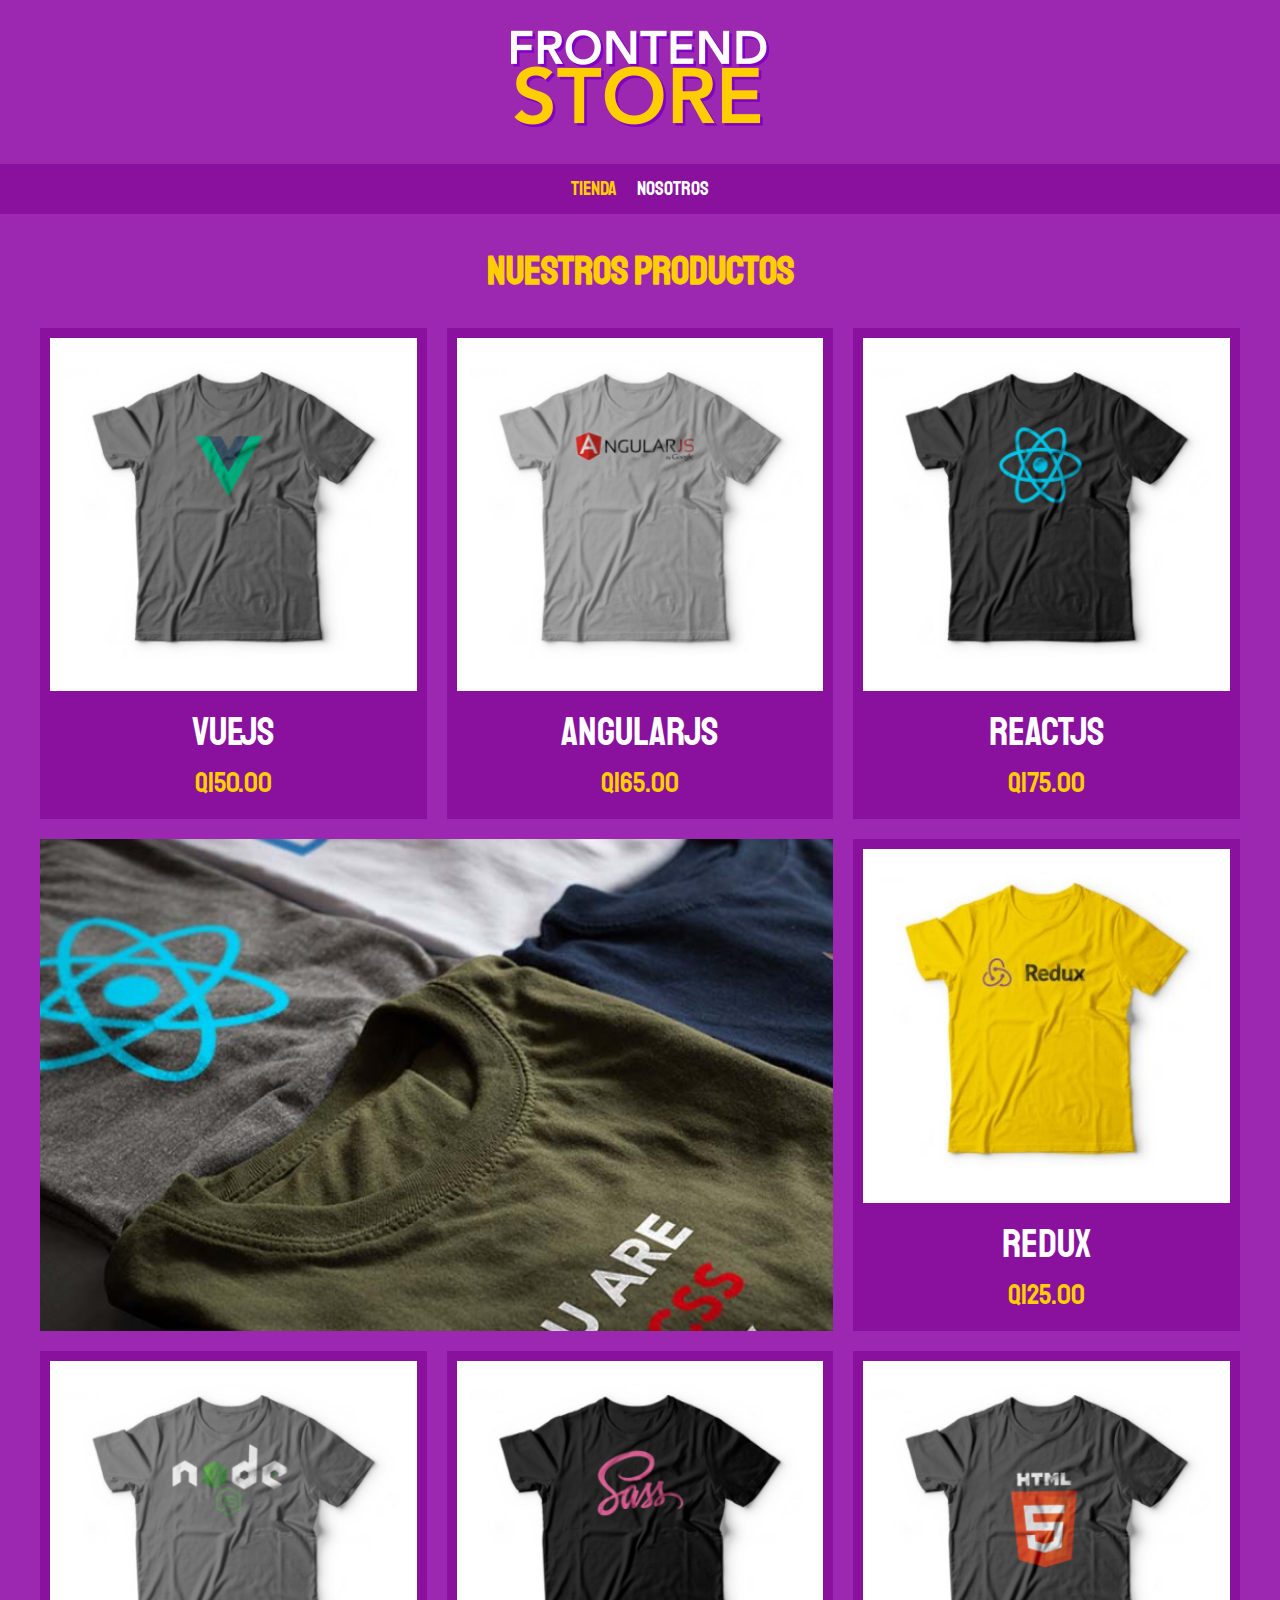
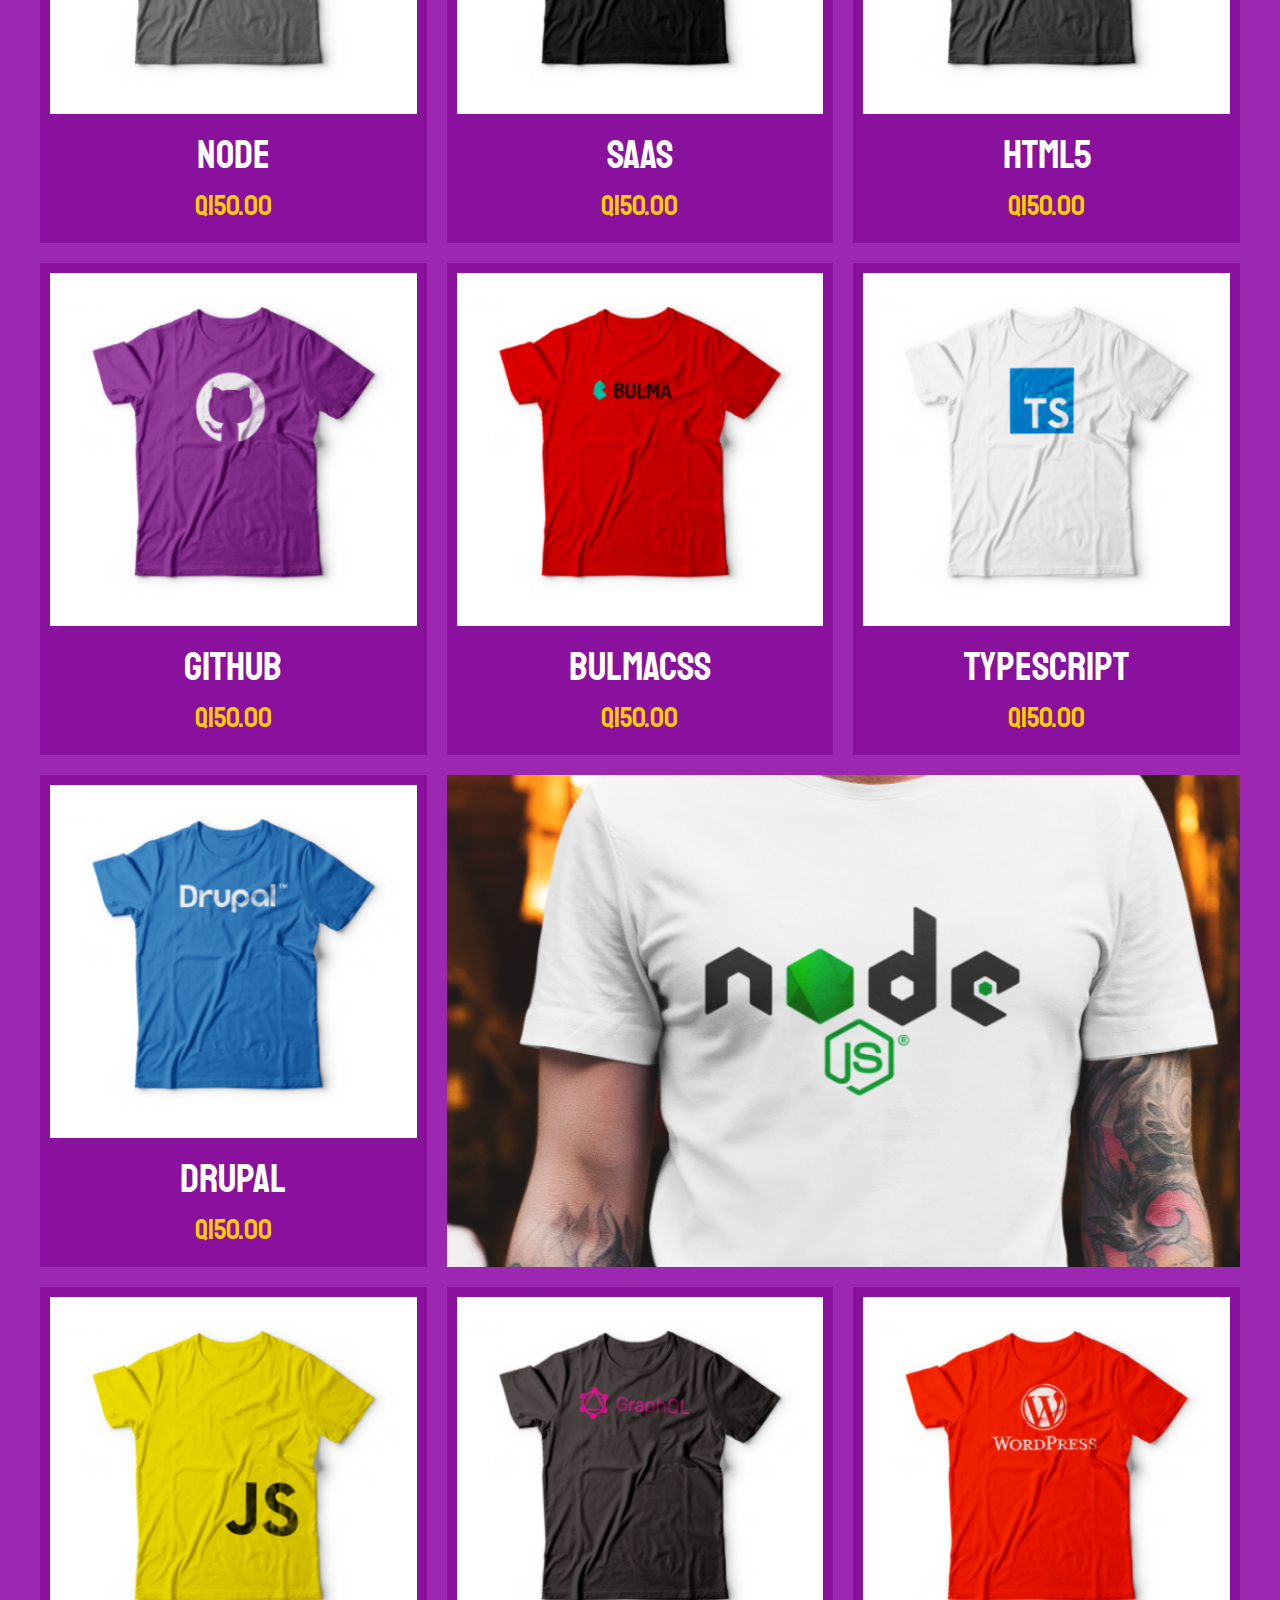
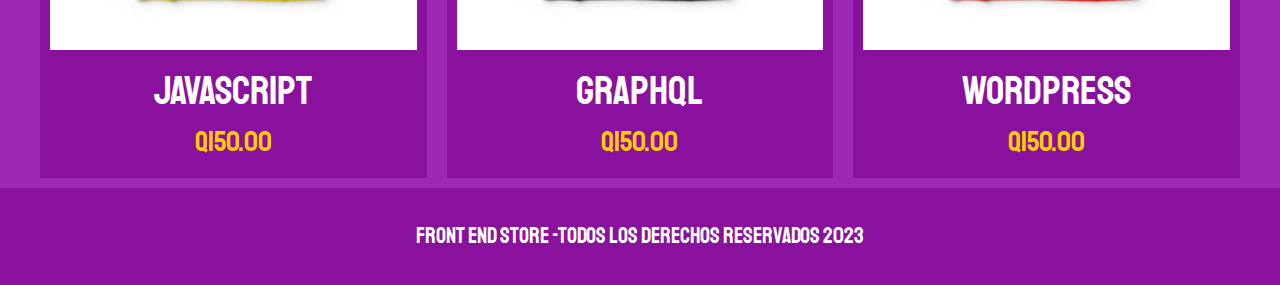
<file: index.html>
<!DOCTYPE html>
<html lang="en">
<head>
    <meta charset="UTF-8">
    <meta name="viewport" content="width=device-width, initial-scale=1.0">
    <link rel="stylesheet" href="./CSS/normalize.css">
    <link rel="preconnect" href="https://fonts.googleapis.com">
    <link rel="preconnect" href="https://fonts.gstatic.com" crossorigin>
    <link href="https://fonts.googleapis.com/css2?family=Staatliches&display=swap" rel="stylesheet"> 
    <link rel="stylesheet" href="./CSS/styles.css">
    <title>FrontEndStore</title>
</head>
<body>
        <header class="header">
           <a href="index.html">
            <img class="header__logo" src="img/logo.png" alt="Logotipo">
           </a>
        </header>
    
        <nav class="navegacion">
            <a class="navegacion__enlace navegacion__enlace--activo"href="index.html">Tienda</a>

            <a class="navegacion__enlace"href="nosotros.html">Nosotros</a>
        </nav>
        <main class="contenedor">
            <h1>Nuestros Productos</h1>

            <div class="grid">
                <div class="producto">
                    <a href="producto.html">
                        <img class="producto__imagen" src="img/1.jpg" alt="">
                        <div class="producto__informacion">
                            <p class="producto__nombre">VueJS</p>
                            <p class="producto__precio">Q150.00</p>
                        </div>
                    </a>
                </div> <!--Producto-->

                <div class="producto">
                    <a href="producto.html">
                        <img class="producto__imagen"src="img/2.jpg" alt="">
                        <div class="producto__informacion">
                        <p class="producto__nombre">AngularJS</p>
                        <p class="producto__precio">Q165.00</p>
                        </div>
                    
                    </a>
                </div> <!--Producto-->

                <div class="producto">
                    <a href="producto.html">
                        <img class="producto__imagen" src="img/3.jpg" alt="">
                        <div class="producto__informacion">
                            <p class="producto__nombre">ReactJS</p>
                            <p class="producto__precio">Q175.00</p>
                        </div>
                    </a>
                </div> <!--Producto-->

                <div class="producto">
                    <a href="producto.html">
                        <img class="producto__imagen" src="img/4.jpg" alt="">
                        <div class="producto__informacion">
                            <p class="producto__nombre">Redux</p>
                            <p class="producto__precio">Q125.00</p>
                        </div>
                    </a>
                </div> <!--Producto-->

                <div class="producto">
                    <a href="producto.html">
                        <img class="producto__imagen" src="img/5.jpg" alt="">
                        <div class="producto__informacion">
                            <p class="producto__nombre">Node</p>
                            <p class="producto__precio">Q150.00</p>
                        </div>
                    </a>
                </div> <!--Producto-->

                <div class="producto">
                    <a href="producto.html">
                        <img class="producto__imagen" src="img/6.jpg" alt="">
                        <div class="producto__informacion">
                            <p class="producto__nombre">Saas</p>
                            <p class="producto__precio">Q150.00</p>
                        </div>
                    </a>
                </div> <!--Producto-->

                <div class="producto">
                    <a href="producto.html">
                        <img class="producto__imagen" src="img/7.jpg" alt="">
                        <div class="producto__informacion">
                            <p class="producto__nombre">HTML5</p>
                            <p class="producto__precio">Q150.00</p>
                        </div>
                    </a>
                </div> <!--Producto-->

                <div class="producto">
                    <a href="producto.html">
                        <img class="producto__imagen" src="img/8.jpg" alt="">
                        <div class="producto__informacion">
                            <p class="producto__nombre">Github</p>
                            <p class="producto__precio">Q150.00</p>
                        </div>
                    </a>
                </div> <!--Producto-->

                <div class="producto">
                    <a href="producto.html">
                        <img class="producto__imagen" src="img/9.jpg" alt="">
                        <div class="producto__informacion">
                            <p class="producto__nombre">BulmaCSS</p>
                            <p class="producto__precio">Q150.00</p>
                        </div>
                    </a>
                </div> <!--Producto-->

                <div class="producto">
                    <a href="producto.html">
                        <img class="producto__imagen" src="img/10.jpg" alt="">
                        <div class="producto__informacion">
                            <p class="producto__nombre">TypeScript</p>
                            <p class="producto__precio">Q150.00</p>
                        </div>
                    </a>
                </div> <!--Producto-->


                <div class="producto">
                    <a href="producto.html">
                        <img class="producto__imagen" src="img/11.jpg" alt="">
                        <div class="producto__informacion">
                            <p class="producto__nombre">Drupal</p>
                            <p class="producto__precio">Q150.00</p>
                        </div>
                    </a>
                </div> <!--Producto-->

                <div class="producto">
                    <a href="producto.html">
                        <img class="producto__imagen" src="img/12.jpg" alt="">
                        <div class="producto__informacion">
                            <p class="producto__nombre">JavaScript</p>
                            <p class="producto__precio">Q150.00</p>
                        </div>
                    </a>
                </div> <!--Producto-->

                <div class="producto">
                    <a href="producto.html">
                        <img class="producto__imagen" src="img/13.jpg" alt="">
                        <div class="producto__informacion">
                            <p class="producto__nombre">GraphQL</p>
                            <p class="producto__precio">Q150.00</p>
                        </div>
                    </a>
                </div> <!--Producto-->

                <div class="producto">
                    <a href="producto.html">
                        <img class="producto__imagen" src="img/14.jpg" alt="">
                        <div class="producto__informacion">
                            <p class="producto__nombre">Wordpress</p>
                            <p class="producto__precio">Q150.00</p>
                        </div>
                    </a>
                </div> <!--Producto-->

                <div class="grafico grafico--camisas"></div>
                <div class="grafico grafico--node"></div>
            </div>


            
        </main>
        <footer class="footer">
            <p class="footer__texto">	Front End Store -Todos los derechos reservados 2023</p>
        </footer>
</body>
</html>
</file>
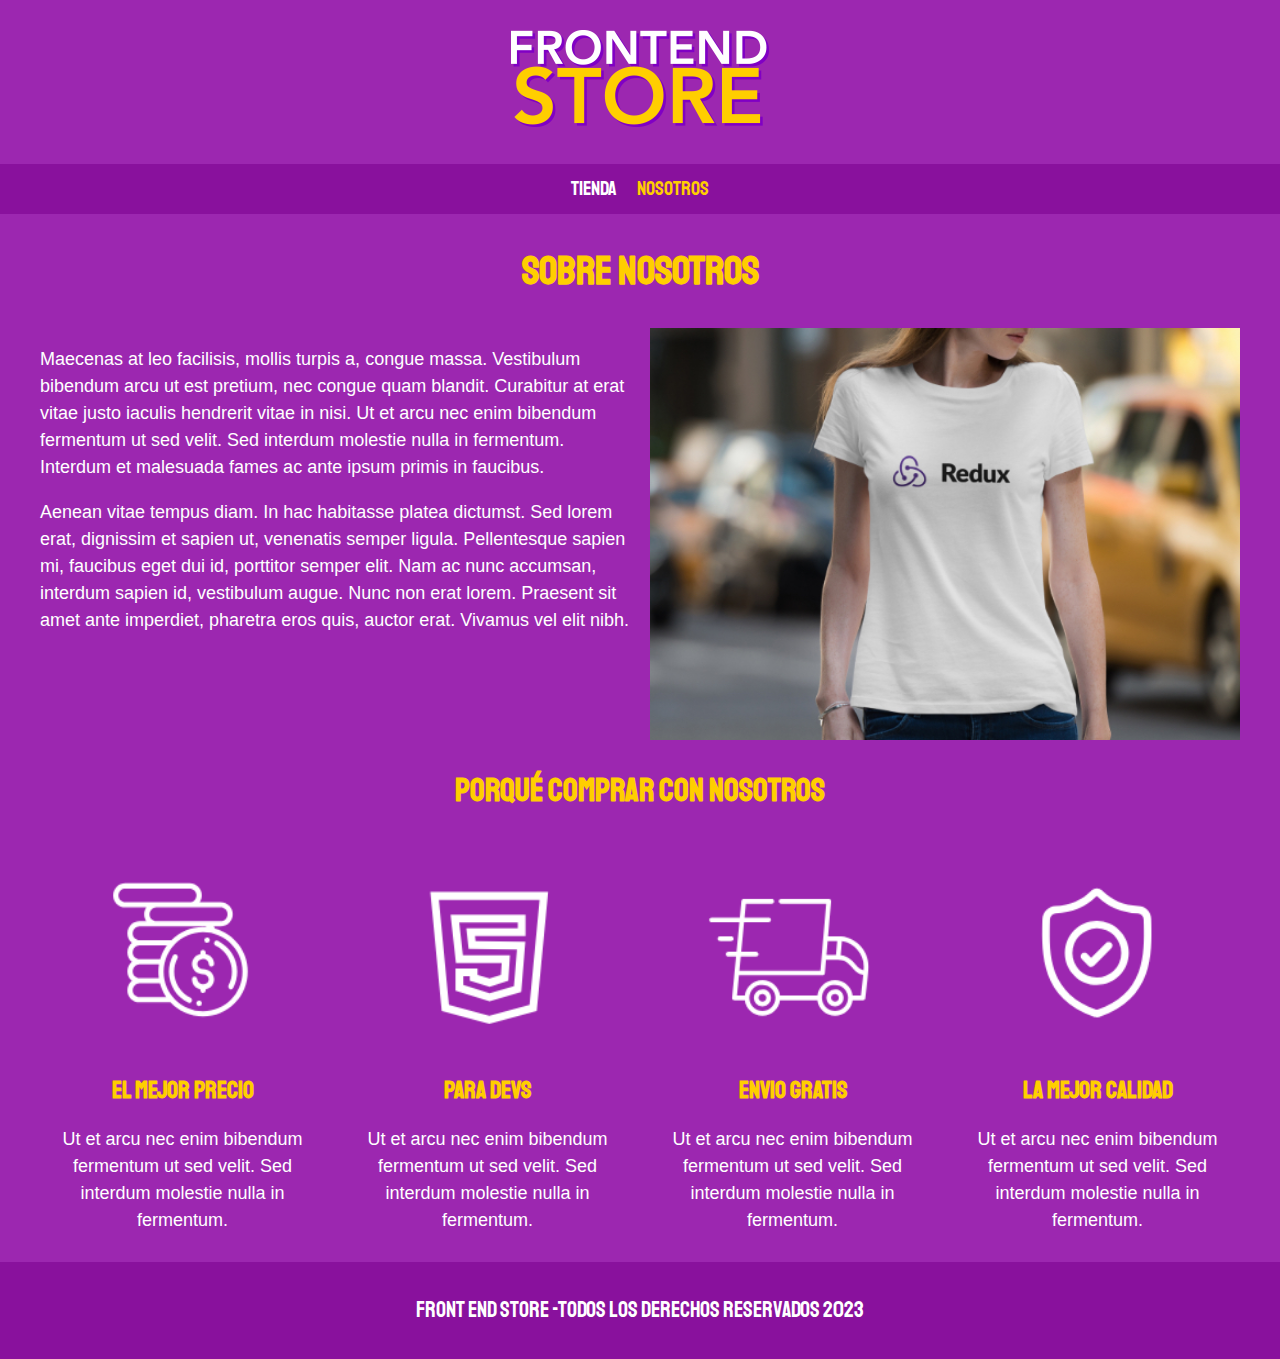
<file: nosotros.html>
<!DOCTYPE html>
<html lang="en">
<head>
    <meta charset="UTF-8">
    <meta name="viewport" content="width=device-width, initial-scale=1.0">
    <link rel="stylesheet" href="./CSS/normalize.css">
    <link rel="preconnect" href="https://fonts.googleapis.com">
    <link rel="preconnect" href="https://fonts.gstatic.com" crossorigin>
    <link href="https://fonts.googleapis.com/css2?family=Staatliches&display=swap" rel="stylesheet"> 
    <link rel="stylesheet" href="./CSS/styles.css">
    <title>FrontEndStore</title>
</head>
<body>
        <header class="header">
           <a href="index.html">
            <img class="header__logo" src="img/logo.png" alt="Logotipo">
           </a>
        </header>
      
        <nav class="navegacion">
            <a class="navegacion__enlace "href="index.html">Tienda</a>

            <a class="navegacion__enlace navegacion__enlace--activo"href="nosotros.html">Nosotros</a>
        </nav>
        <main class="contenedor">
            <h1>SOBRE NOSOTROS</h1>

            <div class="nosotros">
                <div class="nosotros__contenido">
                    <p>Maecenas at leo facilisis, mollis turpis a, congue massa. Vestibulum bibendum arcu ut est pretium, nec congue quam blandit. Curabitur at erat vitae justo iaculis hendrerit vitae in nisi. Ut et arcu nec enim bibendum fermentum ut sed velit. Sed interdum molestie nulla in fermentum. Interdum et malesuada fames ac ante ipsum primis in faucibus.</p>
                    
                    <p>
                    Aenean vitae tempus diam. In hac habitasse platea dictumst. Sed lorem erat, dignissim et sapien ut, venenatis semper ligula. Pellentesque sapien mi, faucibus eget dui id, porttitor semper elit. Nam ac nunc accumsan, interdum sapien id, vestibulum augue. Nunc non erat lorem. Praesent sit amet ante imperdiet, pharetra eros quis, auctor erat. Vivamus vel elit nibh. </p>
                    
                </div>
                <img class="nosotros__imagen" src="img/nosotros.jpg" alt="imagen nosotros">
            </div>

        </main>

        <section class="contenedor comprar">
          
                <h2 class="comprar__titulo" >PORQUÉ COMPRAR CON NOSOTROS</h2>
            
                <div class="bloques">
                    <div class="bloque">
                        <img class="bloque__imagen"  src="img/icono_1.png" alt="Porqué comprar">
                        <h3 class="bloque__titulo">El mejor precio</h3>
                        <p>Ut et arcu nec enim bibendum fermentum ut sed velit. Sed interdum molestie nulla in fermentum.</p>
                    </div> <!--bloque-->
                    <div class="bloque">
                        <img class="bloque__imagen" src="img/icono_2.png" alt="Para Devs">
                        <h3 class="bloque__titulo">Para devs</h3>
                        <p>Ut et arcu nec enim bibendum fermentum ut sed velit. Sed interdum molestie nulla in fermentum.</p>
                    </div> <!--bloque-->
                    <div class="bloque">
                        <img class="bloque__imagen" src="img/icono_3.png" alt="Porqué comprar">
                        <h3 class="bloque__titulo">Envio gratis</h3>
                        <p>Ut et arcu nec enim bibendum fermentum ut sed velit. Sed interdum molestie nulla in fermentum.</p>
                    </div> <!--bloque-->
                    <div class="bloque">
                        <img class="bloque__imagen" src="img/icono_4.png" alt="Porqué comprar">
                        <h3 class="bloque__titulo">La mejor calidad</h3>
                        <p>Ut et arcu nec enim bibendum fermentum ut sed velit. Sed interdum molestie nulla in fermentum.</p>
                    </div> <!--bloque-->
                </div> <!-- bloques -->
        </section>


        <footer class="footer">
            <p class="footer__texto">	Front End Store -Todos los derechos reservados 2023</p>
        </footer>
</body>
</html>
</file>
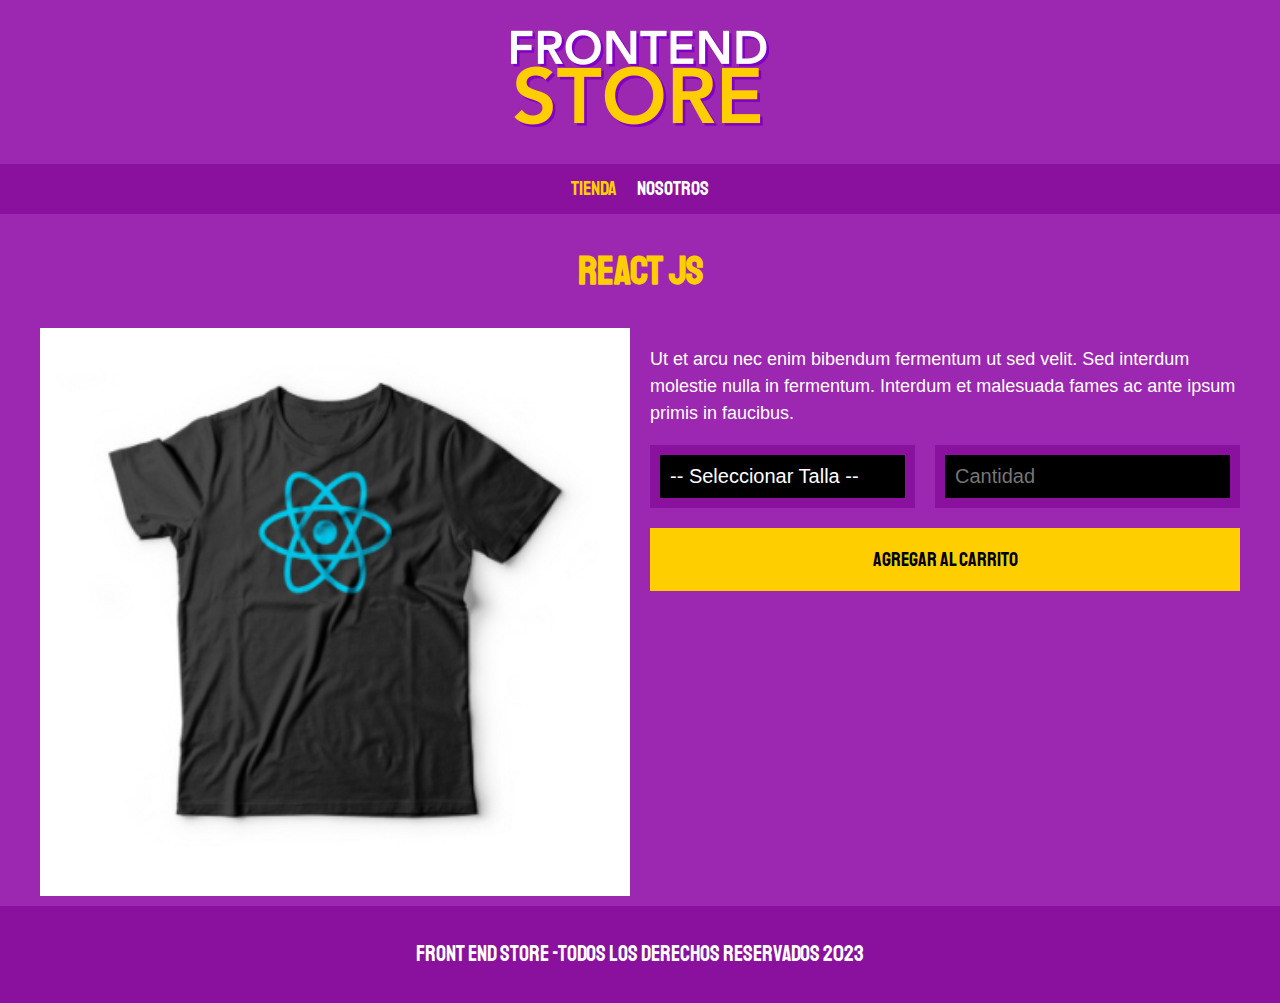
<file: producto.html>
<!DOCTYPE html>
<html lang="en">
<head>
    <meta charset="UTF-8">
    <meta name="viewport" content="width=device-width, initial-scale=1.0">
    <link rel="stylesheet" href="./CSS/normalize.css">
    <link rel="preconnect" href="https://fonts.googleapis.com">
    <link rel="preconnect" href="https://fonts.gstatic.com" crossorigin>
    <link href="https://fonts.googleapis.com/css2?family=Staatliches&display=swap" rel="stylesheet"> 
    <link rel="stylesheet" href="./CSS/styles.css">
    <title>FrontEndStore</title>
</head>
<body>
        <header class="header">
           <a href="index.html">
            <img class="header__logo" src="img/logo.png" alt="Logotipo">
           </a>
        </header>

        <nav class="navegacion">
            <a class="navegacion__enlace navegacion__enlace--activo"href="index.html">Tienda</a>

            <a class="navegacion__enlace"href="nosotros.html">Nosotros</a>
        </nav>
        <main class="contenedor">
            <h1>React JS</h1>

            <div class="camisa">
                <img class="camisa__imagen" src="img/3.jpg" alt="imagen del producto">
                
                <div class="camisa__contenido">
                    <p>
                        Ut et arcu nec enim bibendum fermentum ut sed velit. Sed interdum molestie nulla in fermentum. Interdum et malesuada fames ac ante ipsum primis in faucibus.
                    </p>
                    <form class="formulario">
                        <select class="formulario__campo">
                            <option disabled selected>-- Seleccionar Talla --</option>
                            <option>Chica</option>
                            <option>Mediana</option>
                            <option>Grande</option>
                        </select>

                        <input class="formulario__campo" type="number" placeholder="Cantidad" min="1">

                        <input class="formulario__submit" type="submit" value="AGREGAR AL CARRITO">

                    </form>
                </div>

            </div>


        </main>   
        <footer class="footer">
            <p class="footer__texto">	Front End Store -Todos los derechos reservados 2023</p>
        </footer>
</body>
</html>
</file>
<file: CSS/styles.css>
:root{
    --primario: #9C27B0;
    --primarioOscuro: #89119D;
    --secundario: #FFCE00;
    --secundarioOscuro: rgb(233,287,2); 
    --blanco: #FFF;
    --negro: #000;
    --fuentePrincipal:'Staatliches', cursive ;
}

html {
    box-sizing: border-box;
    font-size: 62.5%;
  }
  *, *:before, *:after {
    box-sizing: inherit;
  }
  
/*Globales*/

body{ 
    background-color: var(--primario);
    font-size: 1.6rem;
    line-height: 1.5;
}

p{
    font-size: 1.8rem; /* Equivale a 16px    1rem = 10px*/
    font-family: Arial, Helvetica, sans-serif;
    color: var(--blanco);
}

a{
    text-decoration: none;
}

img{
    width: 100%;
}
.contenedor {
    max-width: 120rem; /* Equivale a 1200px */
    margin: 0 auto;
}

h1,h2,h3 {
    text-align: center;
    color: var(--secundario);
    font-family: var(--fuentePrincipal);
}

h1{
    font-size: 4rem;
}
h2 {
    font-size: 3.2rem;
}
h3{
    font-size: 2.4rem;
}

.header {
   display: flex;
   justify-content: center;
}

.header__logo{
    margin: 3rem 0;
}

/** Footer **/
.footer{
    background-color: var(--primarioOscuro);
    padding: 1rem 0;
    margin-top: 1rem;
}

.footer__texto{
    font-family: var(--fuentePrincipal);
    text-align: center; 
    font-size: 2.2rem;
}



/**Navegacion**/
.navegacion {
   background-color: var(--primarioOscuro) ;
   padding: 1rem 0;
   display: flex;
   justify-content: center;
   gap: 2rem;
}

.navegacion__enlace {
   font-family: var(--fuentePrincipal);
   color: var(--blanco) ;
   font-size: 2rem;
}

.navegacion__enlace--activo,
.navegacion__enlace:hover{
    color: var(--secundario);
}


/** Grid **/

.grid{
    display: grid;
    grid-template-columns: repeat(2, 1fr);
    gap: 2rem;  /*  equivalente a: column-gap: 2rem y row-grap: 2rem**/
}
@media (min-width: 768px) {
    .grid{
        grid-template-columns: repeat(3, 1fr);
    }
}


/** Productos **/

.producto{
    background-color: var(--primarioOscuro);
    padding: 1rem;
    
}

.producto__informacion{
    font-size: 4rem;
}

.producto__nombre{
 font-size: 4rem;
}

.producto__precio{
    font-size: 2.8rem;
    color: var(--secundario);
}
.producto__nombre,
.producto__precio{
    font-family: var(--fuentePrincipal);
    text-align: center;
    margin: 1rem 0;
    line-height: 1.2;
}

/** Gráficos **/
.grafico{
     min-height: 30rem;
     background-repeat: no-repeat;
     background-size: cover;
     grid-column: 1/3; /* Posiciona de la columna 1 a la 3 */
}

.grafico--camisas{
    grid-row: 2 / 3;   /** Posiciona el div grafico--camisas en la fila 2 **/ 
    background-image: url(../img/grafico1.jpg);
    
}

.grafico--node{
    background-image: url(../img/grafico2.jpg);
    grid-row: 8/9;
}


@media (min-width: 768px){
    .grafico--node{
        grid-row: 5/6;
        grid-column: 2/4;
     }
}

/* Nosotros*/
.nosotros{
    display: grid;
    grid-template-rows: repeat(2, auto);
}

@media (min-width: 768px){
    .nosotros{
        grid-template-columns: repeat(2, 1fr) ;
        column-gap: 2rem;
     }
}

.nosotros__imagen{
    grid-row: 1/2;  /*Posiciona la imagen antes que el texto en otros dispositivos */
}

@media (min-width: 768px) {
    .nosotros__imagen{
        grid-column: 2/3;
    }
}

/** Bloques **/

.bloques{
    display: grid;
    grid-template-columns: repeat(2, 1fr);
    gap: 2rem;
}

@media (min-width: 768px){
    .bloques{
        grid-template-columns: repeat(4, 1fr);
    }
}



.bloque{
    text-align: center;
}

.bloque__imagen{
    
}


.bloque__titulo{
    margin: 0;
}

/**PaginA del producto**/

@media(min-width: 768px ){
    .camisa {
        display: grid;
        grid-template-columns: repeat(2, 1fr);
        column-gap: 2rem;
    }
}

.formulario{
    display: grid;
    grid-template-columns: repeat(2, 1fr) ;
    gap: 2rem;
}
.formulario__campo{
    /*
 border-color: var(--primarioOscuro);
 border-width: 1rem;
 border-style: solid ;
*/
 border: 1rem solid var(--primarioOscuro);  /*Forma resumida de lo que hacen las 3 lineas de arriba 1. ancho 2. tipo de borde. 3. */
 background-color: var(--negro);
 color: var(--blanco);
 font-size: 2rem;
 font-family: Arial, Helvetica, sans-serif;
 padding: 1rem;
 appearance: none; /* quita la flechita del select  */
}
.formulario__submit{
    border: none;
    background-color: var(--secundario);
    font-size: 2rem;
    font-family: var(--fuentePrincipal);
    padding: 2rem;
    transition: background-color .3s ease;
    grid-column: 1/3;
    
}

.formulario__submit:hover{
    cursor: pointer;
    background-color: var(--secundarioOscuro);
}
</file>
